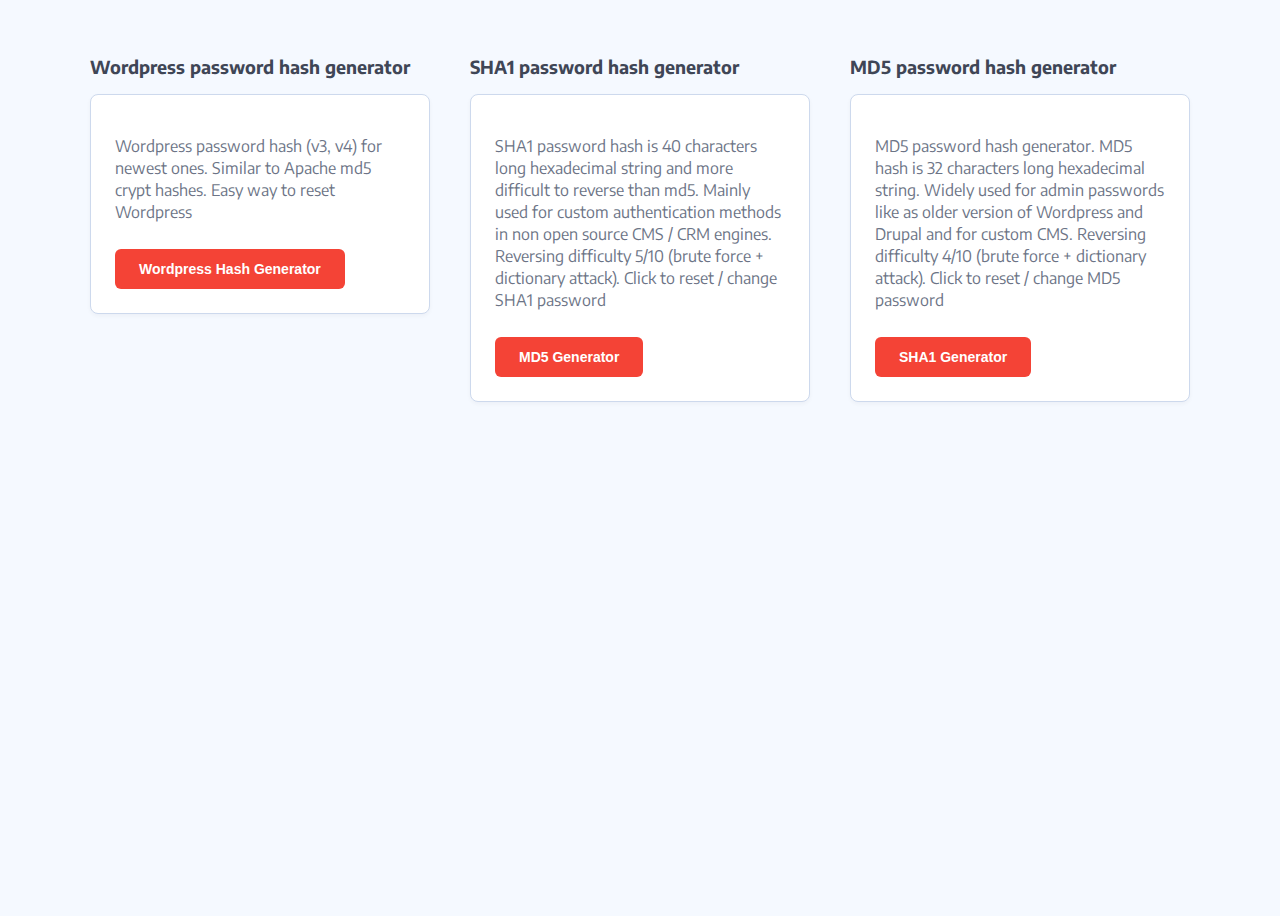
<file: index.html>
<!-- Theme URL: https://codepen.io/aaroniker/pen/qLvXKy -->
<!DOCTYPE html>
<html lang="en">
	<head>
		<meta charset="UTF-8">
		<title>Wordpress Password Hash Generator</title>
		<link rel="stylesheet" href="styles.css">
		<link href="https://fonts.googleapis.com/css?family=Encode+Sans:400,500,600,700" rel="stylesheet">
		<link rel="apple-touch-icon" sizes="57x57" href="favicon/apple-icon-57x57.png">
		<link rel="apple-touch-icon" sizes="60x60" href="favicon/apple-icon-60x60.png">
		<link rel="apple-touch-icon" sizes="72x72" href="favicon/apple-icon-72x72.png">
		<link rel="apple-touch-icon" sizes="76x76" href="favicon/apple-icon-76x76.png">
		<link rel="apple-touch-icon" sizes="114x114" href="favicon/apple-icon-114x114.png">
		<link rel="apple-touch-icon" sizes="120x120" href="favicon/apple-icon-120x120.png">
		<link rel="apple-touch-icon" sizes="144x144" href="favicon/apple-icon-144x144.png">
		<link rel="apple-touch-icon" sizes="152x152" href="favicon/apple-icon-152x152.png">
		<link rel="apple-touch-icon" sizes="180x180" href="favicon/apple-icon-180x180.png">
		<link rel="icon" type="image/png" sizes="192x192"  href="favicon/android-icon-192x192.png">
		<link rel="icon" type="image/png" sizes="32x32" href="favicon/favicon-32x32.png">
		<link rel="icon" type="image/png" sizes="96x96" href="favicon/favicon-96x96.png">
		<link rel="icon" type="image/png" sizes="16x16" href="favicon/favicon-16x16.png">
		<link rel="manifest" href="favicon/manifest.json">
		<meta name="msapplication-TileColor" content="#ffffff">
		<meta name="msapplication-TileImage" content="favicon/ms-icon-144x144.png">
		<meta name="theme-color" content="#ffffff">
		<meta name="viewport" content="width=device-width, initial-scale=1">
		<style>
			@media (min-width: 720px) {
				  .container {
				    grid-template-columns: repeat(2, 1fr);
				  }
				}
				@media (min-width: 1140px) {
				  .container {
				 	grid-template-columns: repeat(3, 1fr);
				  }
				}
		</style>
	</head>

	<body>
		<div class="container" id="app">
		    <div class="col">
		        <div class="box">
		            <h3>Wordpress password hash generator</h3>
		            <div>
		            	<p>Wordpress password hash (v3, v4) for newest ones. Similar to Apache md5 crypt hashes. Easy way to reset Wordpress</p>

		            	<a href="wordpress.html"><button class="btn" style="margin-top: 10px;" >Wordpress Hash Generator</button></a>


		            </div>
		        </div>
		    </div>
		    <div class="col">
		        <div class="box">
		            <h3>SHA1 password hash generator</h3>
		            <div>
		            	<p>SHA1 password hash is 40 characters long hexadecimal string and more difficult to reverse than md5. Mainly used for custom authentication methods in non open source CMS / CRM engines. Reversing difficulty 5/10 (brute force + dictionary attack). Click to reset / change SHA1 password</p>

		            	<a href="sha1.html"><button class="btn" style="margin-top: 10px;" >MD5 Generator</button></a>


		            </div>
		        </div>
		    </div>
		    <div class="col">
		        <div class="box">
		            <h3>MD5 password hash generator</h3>
		            <div>
		            	<p>MD5 password hash generator. MD5 hash is 32 characters long hexadecimal string. Widely used for admin passwords like as older version of Wordpress and Drupal and for custom CMS. Reversing difficulty 4/10 (brute force + dictionary attack). Click to reset / change MD5 password</p>

		            	<a href="md5.html"><button class="btn" style="margin-top: 10px;" >SHA1 Generator</button></a>


		            </div>
		        </div>
		    </div>
		</div>


	</body>
</html>
</file>
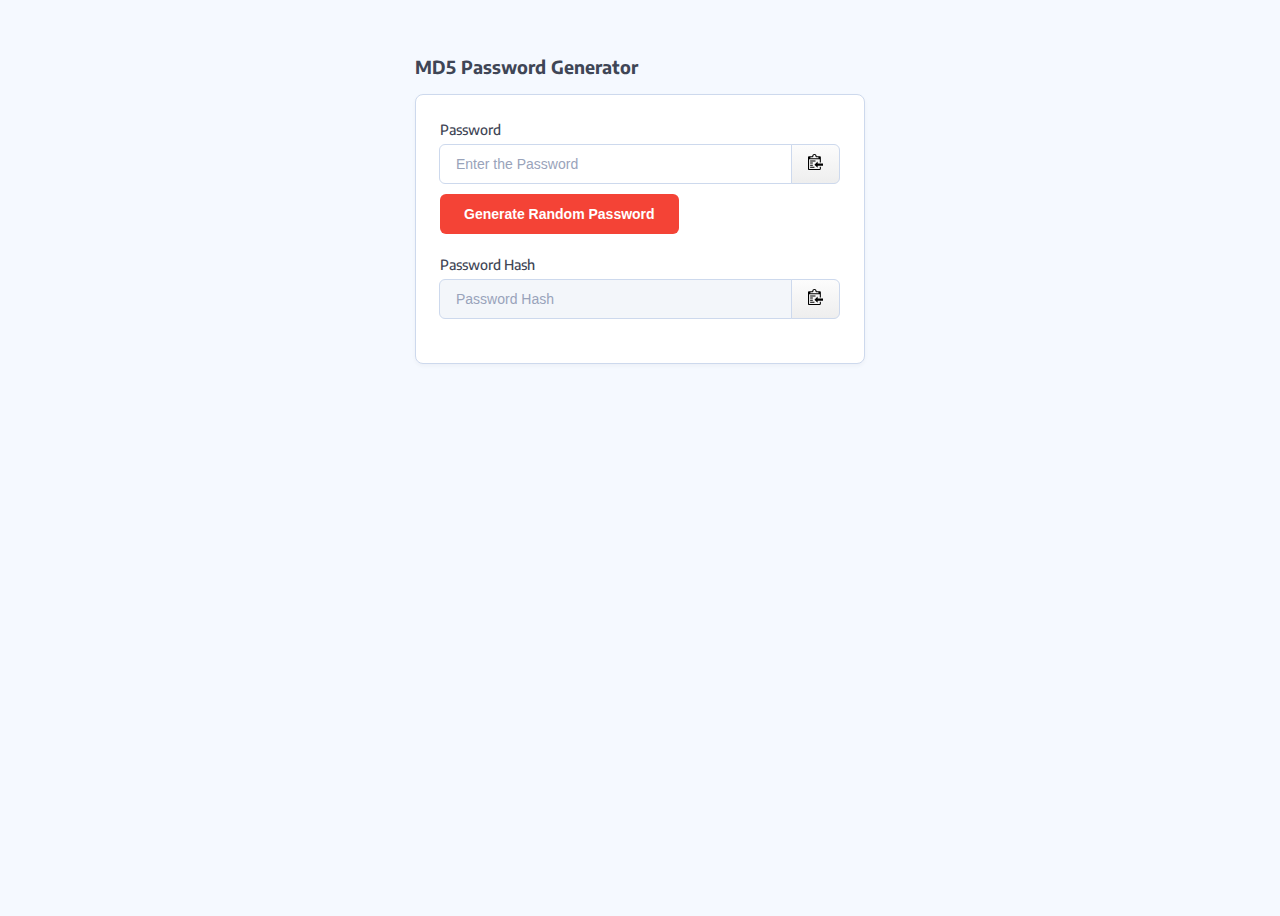
<file: md5.html>
<!-- Theme URL: https://codepen.io/aaroniker/pen/qLvXKy -->
<!DOCTYPE html>
<html lang="en">
	<head>
		<meta charset="UTF-8">
		<title>MD5 Password Hash Generator</title>
		<link rel="stylesheet" href="styles.css">
		<link href="https://fonts.googleapis.com/css?family=Encode+Sans:400,500,600,700" rel="stylesheet">
		<link rel="apple-touch-icon" sizes="57x57" href="favicon/apple-icon-57x57.png">
		<link rel="apple-touch-icon" sizes="60x60" href="favicon/apple-icon-60x60.png">
		<link rel="apple-touch-icon" sizes="72x72" href="favicon/apple-icon-72x72.png">
		<link rel="apple-touch-icon" sizes="76x76" href="favicon/apple-icon-76x76.png">
		<link rel="apple-touch-icon" sizes="114x114" href="favicon/apple-icon-114x114.png">
		<link rel="apple-touch-icon" sizes="120x120" href="favicon/apple-icon-120x120.png">
		<link rel="apple-touch-icon" sizes="144x144" href="favicon/apple-icon-144x144.png">
		<link rel="apple-touch-icon" sizes="152x152" href="favicon/apple-icon-152x152.png">
		<link rel="apple-touch-icon" sizes="180x180" href="favicon/apple-icon-180x180.png">
		<link rel="icon" type="image/png" sizes="192x192"  href="favicon/android-icon-192x192.png">
		<link rel="icon" type="image/png" sizes="32x32" href="favicon/favicon-32x32.png">
		<link rel="icon" type="image/png" sizes="96x96" href="favicon/favicon-96x96.png">
		<link rel="icon" type="image/png" sizes="16x16" href="favicon/favicon-16x16.png">
		<link rel="manifest" href="favicon/manifest.json">
		<meta name="msapplication-TileColor" content="#ffffff">
		<meta name="msapplication-TileImage" content="favicon/ms-icon-144x144.png">
		<meta name="theme-color" content="#ffffff">
		<meta name="viewport" content="width=device-width, initial-scale=1">
	</head>

<body>
    <div class="container" id="app">
        <div class="col">
            <div class="box">
                <h3>MD5 Password Generator</h3>
                <div>
                    <div class="form-element">
                        <label>Password</label>
                        <div class='input-group'>
                            <input class="form-field" type="text" id="password" placeholder="Enter the Password" oninput="updateHash()">
                            <span class="input-group-button">
                                <button class="btn-copy" type="button" data-clipboard-action="copy"
                                    data-clipboard-target="#password">
                                    <img class="clippy" src="assets/copy_icon.svg" width="15px" alt="Copy to clipboard">
                                </button>
                            </span>
                        </div>
                        <button class="btn" style="margin-top: 10px;" onclick="generateRandomPassword()">
                            Generate Random Password
                        </button>
                    </div>

                    <div class="form-element">
                        <label>Password Hash</label>
                        <div class='input-group'>
                            <input class="form-field" type="text" id="password-hash" value=""
                                placeholder="Password Hash" readonly />
                            <span class="input-group-button">
                                <button class="btn-copy" type="button" data-clipboard-action="copy"
                                    data-clipboard-target="#password-hash">
                                    <img class="clippy" src="assets/copy_icon.svg" width="15px" alt="Copy to clipboard">
                                </button>
                            </span>
                        </div>
                    </div>
                </div>
            </div>
        </div>

        <script src="js/php_functions.js"></script>
        <script src="js/md5.js"></script>
        <script src="js/hash.js"></script>

        <script>
            function randomPassword(length) {
                var chars = "abcdefghijklmnopqrstuvwxyz!@#$%^&*()-+<>£€ABCDEFGHIJKLMNOP1234567890éèêëçñøðåēčŭ";
                var pass = "";
                for (var x = 0; x < length; x++) {
                    var i = Math.floor(Math.random() * chars.length);
                    pass += chars.charAt(i);
                }
                return pass;
            }

            function generateRandomPassword() {
                var randomizedPassword = randomPassword(20);
                document.getElementById('password').value = randomizedPassword;
                document.getElementById('password-hash').value = HashPassword(randomizedPassword);
            }

            function updateHash() {
                document.getElementById('password-hash').value = HashPassword(document.getElementById('password').value);
            }

        </script>
        <script src="js/clipboard.min.js"></script>

        <!-- 3. Instantiate clipboard -->
        <script>
            var clipboard = new ClipboardJS('.btn-copy');
        </script>

</body>

</html>
</file>
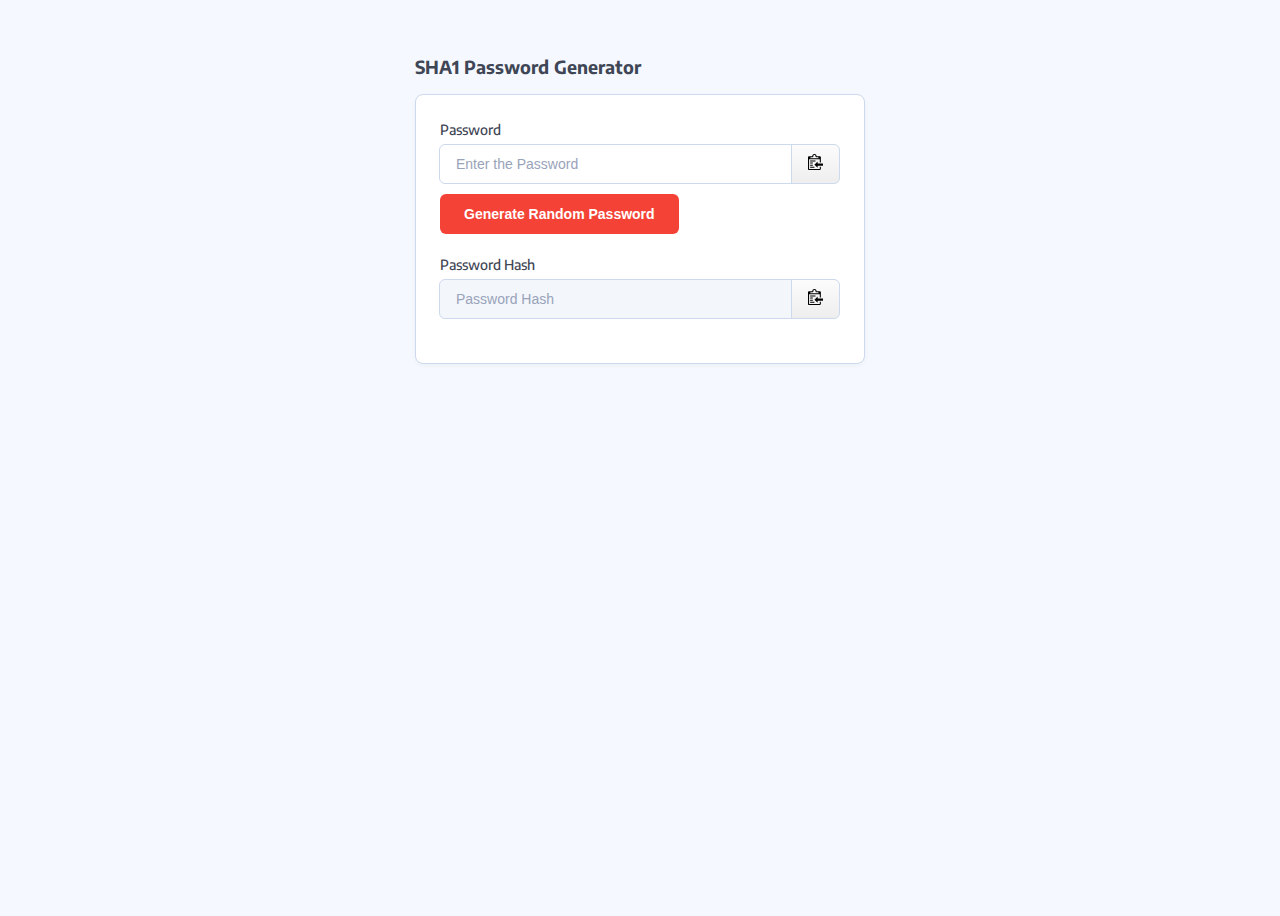
<file: sha1.html>
<!-- Theme URL: https://codepen.io/aaroniker/pen/qLvXKy -->
<!DOCTYPE html>
<html lang="en">
	<head>
		<meta charset="UTF-8">
		<title>SHA1 Password Hash Generator</title>
		<link rel="stylesheet" href="styles.css">
		<link href="https://fonts.googleapis.com/css?family=Encode+Sans:400,500,600,700" rel="stylesheet">
		<link rel="apple-touch-icon" sizes="57x57" href="favicon/apple-icon-57x57.png">
		<link rel="apple-touch-icon" sizes="60x60" href="favicon/apple-icon-60x60.png">
		<link rel="apple-touch-icon" sizes="72x72" href="favicon/apple-icon-72x72.png">
		<link rel="apple-touch-icon" sizes="76x76" href="favicon/apple-icon-76x76.png">
		<link rel="apple-touch-icon" sizes="114x114" href="favicon/apple-icon-114x114.png">
		<link rel="apple-touch-icon" sizes="120x120" href="favicon/apple-icon-120x120.png">
		<link rel="apple-touch-icon" sizes="144x144" href="favicon/apple-icon-144x144.png">
		<link rel="apple-touch-icon" sizes="152x152" href="favicon/apple-icon-152x152.png">
		<link rel="apple-touch-icon" sizes="180x180" href="favicon/apple-icon-180x180.png">
		<link rel="icon" type="image/png" sizes="192x192"  href="favicon/android-icon-192x192.png">
		<link rel="icon" type="image/png" sizes="32x32" href="favicon/favicon-32x32.png">
		<link rel="icon" type="image/png" sizes="96x96" href="favicon/favicon-96x96.png">
		<link rel="icon" type="image/png" sizes="16x16" href="favicon/favicon-16x16.png">
		<link rel="manifest" href="favicon/manifest.json">
		<meta name="msapplication-TileColor" content="#ffffff">
		<meta name="msapplication-TileImage" content="favicon/ms-icon-144x144.png">
		<meta name="theme-color" content="#ffffff">
		<meta name="viewport" content="width=device-width, initial-scale=1">
	</head>

<body>
    <div class="container" id="app">
        <div class="col">
            <div class="box">
                <h3>SHA1 Password Generator</h3>
                <div>
                    <div class="form-element">
                        <label>Password</label>
                        <div class='input-group'>
                            <input class="form-field" type="text" id="password" placeholder="Enter the Password" oninput="updateHash()">
                            <span class="input-group-button">
                                <button class="btn-copy" type="button" data-clipboard-action="copy"
                                    data-clipboard-target="#password">
                                    <img class="clippy" src="assets/copy_icon.svg" width="15px" alt="Copy to clipboard">
                                </button>
                            </span>
                        </div>
                        <button class="btn" style="margin-top: 10px;" onclick="generateRandomPassword()">
                            Generate Random Password
                        </button>
                    </div>

                    <div class="form-element">
                        <label>Password Hash</label>
                        <div class='input-group'>
                            <input class="form-field" type="text" id="password-hash" value=""
                                placeholder="Password Hash" readonly />
                            <span class="input-group-button">
                                <button class="btn-copy" type="button" data-clipboard-action="copy"
                                    data-clipboard-target="#password-hash">
                                    <img class="clippy" src="assets/copy_icon.svg" width="15px" alt="Copy to clipboard">
                                </button>
                            </span>
                        </div>
                    </div>
                </div>
            </div>
        </div>

        <script src="js/php_functions.js"></script>
        <script src="js/md5.js"></script>
        <script src="js/hash.js"></script>

        <script>
            function randomPassword(length) {
                var chars = "abcdefghijklmnopqrstuvwxyz!@#$%^&*()-+<>£€ABCDEFGHIJKLMNOP1234567890éèêëçñøðåēčŭ";
                var pass = "";
                for (var x = 0; x < length; x++) {
                    var i = Math.floor(Math.random() * chars.length);
                    pass += chars.charAt(i);
                }
                return pass;
            }

            function generateRandomPassword() {
                var randomizedPassword = randomPassword(20);
                document.getElementById('password').value = randomizedPassword;
                document.getElementById('password-hash').value = HashPassword(randomizedPassword);
            }

            function updateHash() {
                document.getElementById('password-hash').value = HashPassword(document.getElementById('password').value);
            }

        </script>
        <script src="js/clipboard.min.js"></script>

        <!-- 3. Instantiate clipboard -->
        <script>
            var clipboard = new ClipboardJS('.btn-copy');
        </script>

</body>

</html>
</file>
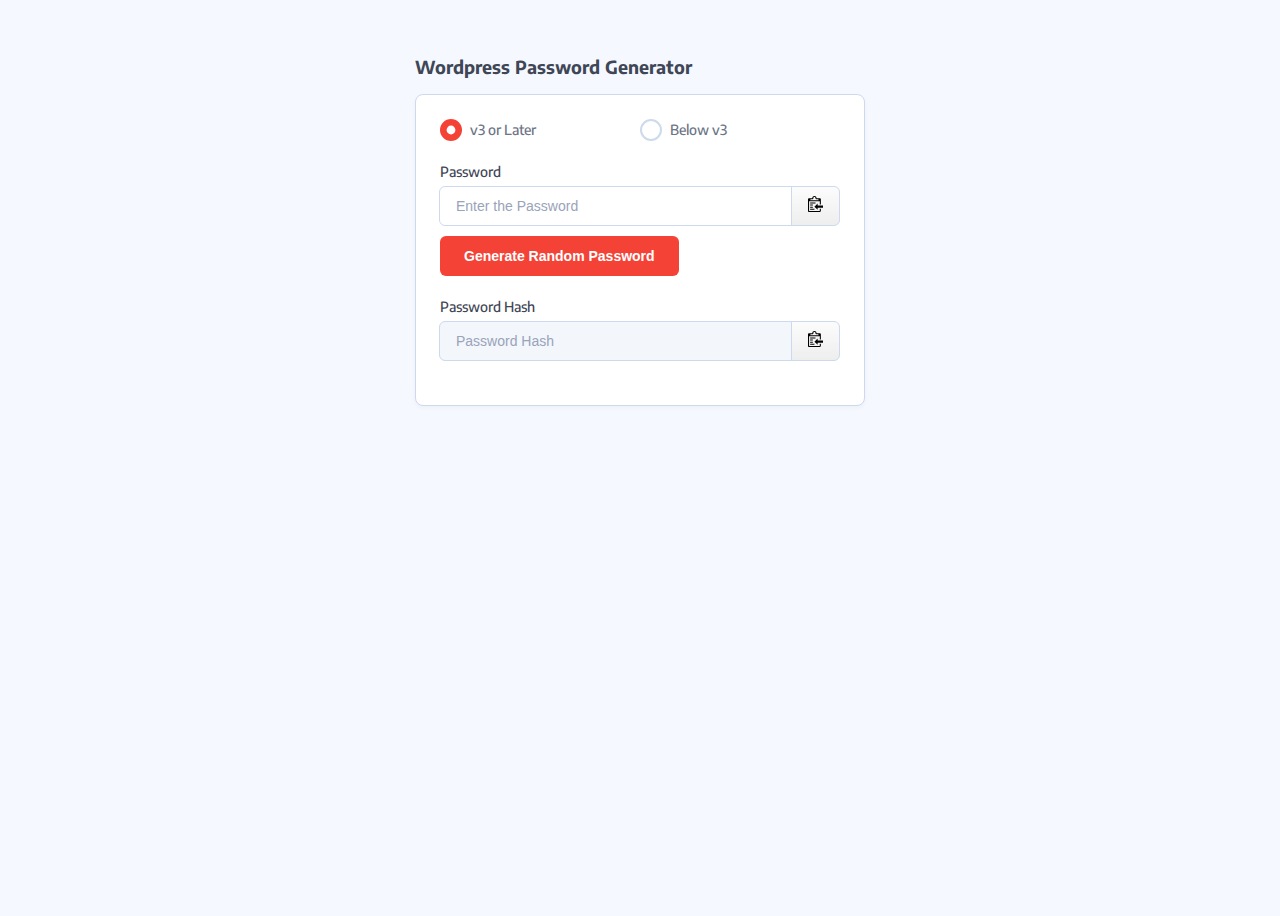
<file: wordpress.html>
<!-- Theme URL: https://codepen.io/aaroniker/pen/qLvXKy -->
<!DOCTYPE html>
<html lang="en">
	<head>
		<meta charset="UTF-8">
		<title>Wordpress Password Hash Generator</title>
		<link rel="stylesheet" href="styles.css">
		<link href="https://fonts.googleapis.com/css?family=Encode+Sans:400,500,600,700" rel="stylesheet">
		<link rel="apple-touch-icon" sizes="57x57" href="favicon/apple-icon-57x57.png">
		<link rel="apple-touch-icon" sizes="60x60" href="favicon/apple-icon-60x60.png">
		<link rel="apple-touch-icon" sizes="72x72" href="favicon/apple-icon-72x72.png">
		<link rel="apple-touch-icon" sizes="76x76" href="favicon/apple-icon-76x76.png">
		<link rel="apple-touch-icon" sizes="114x114" href="favicon/apple-icon-114x114.png">
		<link rel="apple-touch-icon" sizes="120x120" href="favicon/apple-icon-120x120.png">
		<link rel="apple-touch-icon" sizes="144x144" href="favicon/apple-icon-144x144.png">
		<link rel="apple-touch-icon" sizes="152x152" href="favicon/apple-icon-152x152.png">
		<link rel="apple-touch-icon" sizes="180x180" href="favicon/apple-icon-180x180.png">
		<link rel="icon" type="image/png" sizes="192x192"  href="favicon/android-icon-192x192.png">
		<link rel="icon" type="image/png" sizes="32x32" href="favicon/favicon-32x32.png">
		<link rel="icon" type="image/png" sizes="96x96" href="favicon/favicon-96x96.png">
		<link rel="icon" type="image/png" sizes="16x16" href="favicon/favicon-16x16.png">
		<link rel="manifest" href="favicon/manifest.json">
		<meta name="msapplication-TileColor" content="#ffffff">
		<meta name="msapplication-TileImage" content="favicon/ms-icon-144x144.png">
		<meta name="theme-color" content="#ffffff">
		<meta name="viewport" content="width=device-width, initial-scale=1">
	</head>

<body>
    <div class="container" id="app">
        <div class="col">
            <div class="box">
                <h3>Wordpress Password Generator</h3>
                <div>
                    <div class="demo-toggle">
                        <label class="radio">
                            <input type="radio" name="r" value="1" checked="">
                            <span>v3 or Later</span>
                        </label>
                        <label class="radio">
                            <input type="radio" name="r" value="2">
                            <span>Below v3</span>
                        </label>
                    </div>

                    <div class="form-element">
                        <label>Password</label>
                        <div class='input-group'>
                            <input class="form-field" type="text" id="password" placeholder="Enter the Password" oninput="updateHash()">
                            <span class="input-group-button">
                                <button class="btn-copy" type="button" data-clipboard-action="copy"
                                    data-clipboard-target="#password">
                                    <img class="clippy" src="assets/copy_icon.svg" width="15px" alt="Copy to clipboard">
                                </button>
                            </span>
                        </div>
                        <button class="btn" style="margin-top: 10px;" onclick="generateRandomPassword()">
                            Generate Random Password
                        </button>
                    </div>

                    <div class="form-element">
                        <label>Password Hash</label>
                        <div class='input-group'>
                            <input class="form-field" type="text" id="password-hash" value=""
                                placeholder="Password Hash" readonly />
                            <span class="input-group-button">
                                <button class="btn-copy" type="button" data-clipboard-action="copy"
                                    data-clipboard-target="#password-hash">
                                    <img class="clippy" src="assets/copy_icon.svg" width="15px" alt="Copy to clipboard">
                                </button>
                            </span>
                        </div>
                    </div>
                </div>
            </div>
        </div>

        <script src="js/php_functions.js"></script>
        <script src="js/md5.js"></script>
        <script src="js/hash.js"></script>

        <script>
            function randomPassword(length) {
                var chars = "abcdefghijklmnopqrstuvwxyz!@#$%^&*()-+<>£€ABCDEFGHIJKLMNOP1234567890éèêëçñøðåēčŭ";
                var pass = "";
                for (var x = 0; x < length; x++) {
                    var i = Math.floor(Math.random() * chars.length);
                    pass += chars.charAt(i);
                }
                return pass;
            }

            function generateRandomPassword() {
                var randomizedPassword = randomPassword(20);
                document.getElementById('password').value = randomizedPassword;
                document.getElementById('password-hash').value = HashPassword(randomizedPassword);
            }

            function updateHash() {
                document.getElementById('password-hash').value = HashPassword(document.getElementById('password').value);
            }

        </script>
        <script src="js/clipboard.min.js"></script>

        <!-- 3. Instantiate clipboard -->
        <script>
            var clipboard = new ClipboardJS('.btn-copy');
        </script>

</body>

</html>
</file>
<file: styles.css>
:root {
  --primary-1: #f44336;
  --primary-2: #1e88e5;
  --primary-3: #fdd835;
  --border: #cdd9ed;
  --border-hover: #99a3ba;
  --text-color: #6c7486;
  --text-color-headline: #3f4656;
  --shadow: rgba(22, 30, 50, 0.04);
}
body {
  font-family: 'Encode Sans';
  font-size: 16px;
  line-height: 22px;
  color: var(--text-color);
  background: #f5f9ff;
}
.clippy {
  margin-top: -3px;
  position: relative;
  top: 3px;
}
.input-group-button {
  width: 1%;
  vertical-align: middle;
}
.input-group-button:last-child .btn-copy {
  margin-left: -2px;
}
.input-group input, .input-group-button {
  display: table-cell;
}
.input-group {
  display: table;
}
.input-group input:first-child, .input-group-button:first-child .btn-copy {
  border-top-right-radius: 0;
  border-bottom-right-radius: 0;
}
.input-group input {
  position: relative;
  width: 100%;
}
.btn-copy {
  position: relative;
    display: inline-block;
    padding: 8px 16px;
    margin-top: -1px;
    line-height: 22px;
    color: #333;
    white-space: nowrap;
    vertical-align: middle;
    cursor: pointer;
    background-color: #eee;
    background-image: linear-gradient(#fcfcfc,#eee);
    border: 1px solid var(--border);
    border-top-right-radius: 6px;
    border-bottom-right-radius: 6px;
    -webkit-user-select: none;
    -moz-user-select: none;
    -ms-user-select: none;
    user-select: none;
    -webkit-appearance: none;

}
.form-field {
  --color: var(--primary-1);
  outline: none;
  -webkit-appearance: none;
  background: #fff;
  border: 1px solid var(--border);
  padding: 8px 16px;
  line-height: 22px;
  font-size: 14px;
  font-weight: 500;
  color: var(--text-color);
  border-radius: 6px 0 0 6px;
  transition: border 0.3s ease;
  margin: -1px;
}

img {
  border: 0;
}
.form-field::placeholder {
  color: var(--border-hover);
}
.form-field:focus {
  outline: none;
  border-color: var(--color);
}
.form-element {
  margin-bottom: 20px;
}
.form-element label {
  display: block;
  margin-bottom: 4px;
  font-size: 14px;
  color: var(--text-color-headline);
  font-weight: 500;
}
.iconList {
  margin: 0;
  padding: 0;
  list-style: none;
}
.iconList li {
  --color: var(--primary-1);
  margin: 0 0 20px 0;
  border: 1px solid var(--border);
  border-radius: 6px;
  padding: 12px;
}
.iconList li:last-child {
  margin-bottom: 0;
}
.iconList li a {
  display: flex;
  align-items: center;
  position: relative;
  text-decoration: none;
}
.iconList li a .icon {
  width: 44px;
  height: 44px;
  position: relative;
  margin-right: 12px;
}
.iconList li a .icon:before {
  content: '';
  top: 0;
  left: 0;
  right: 0;
  bottom: 0;
  position: absolute;
  border-radius: 50%;
  display: block;
  background: var(--color);
  opacity: 0.1;
}
.iconList li a .icon svg {
  display: block;
  position: absolute;
  left: 50%;
  top: 50%;
  width: 20px;
  height: 20px;
  fill: var(--color);
  transform: translate(-50%, -50%);
}
.iconList li a .text {
  color: var(--text-color-headline);
  font-weight: 600;
  font-size: 14px;
}
.iconList li a .text small {
  display: block;
  font-size: 12px;
  font-weight: 500;
  opacity: 0.75;
  color: var(--text-color);
}
.iconList li a > svg {
  position: absolute;
  display: block;
  right: 0;
  top: 50%;
  transform: translateY(-50%);
  transition: transform 0.3s ease;
  fill: var(--border-hover);
}
.iconList li a:hover > svg {
  transform: translateY(-50%) translateX(2px);
}
.radioGroup {
  --color: var(--primary-1);
  --border-width: 2px;
  display: flex;
  font-size: 14px;
  font-weight: 600;
}
.radioGroup label {
  cursor: pointer;
}
.radioGroup label input {
  display: none;
}
.radioGroup label input + span {
  display: block;
  position: relative;
  padding: 7px 20px;
  border: var(--border-width) solid var(--border);
  transition: background 0.3s ease, border-color 0.3s ease;
}
.radioGroup label input:checked + span {
  z-index: 2;
  background: var(--color);
  border-color: var(--color);
  color: #fff;
}
.radioGroup label:hover input + span {
  z-index: 1;
  border-color: var(--color);
}
.radioGroup label:first-child input + span {
  border-radius: 6px 0 0 6px;
}
.radioGroup label:last-child input + span {
  border-radius: 0 6px 6px 0;
}
.radioGroup label:not(:first-child) {
  margin-left: calc(var(--border-width) * -1);
}
.checkbox, .radio, .switch {
  --color: var(--primary-1);
  --border-hover: var(--primary-1);
  --border-width: 2px;
  margin: 0 0 12px 0;
  display: table;
  cursor: pointer;
}
.checkbox.inline, .radio.inline, .switch.inline {
  margin: 0 12px 0 0;
  display: inline-block;
}
.checkbox input, .radio input, .switch input {
  display: none;
}
.checkbox input + span, .radio input + span, .switch input + span {
  color: var(--text-color);
  height: 22px;
  font-size: 14px;
  font-weight: 500;
  position: relative;
  display: block;
}
.checkbox input + span:before, .radio input + span:before, .switch input + span:before, .checkbox input + span:after, .radio input + span:after, .switch input + span:after {
  content: '';
  display: block;
  left: 0;
  top: 0;
  position: absolute;
}
.checkbox input + span:before, .radio input + span:before, .switch input + span:before {
  height: 22px;
  border: var(--border-width) solid var(--border);
  background: #fff;
  transition: background 0.3s ease, border-color 0.3s ease;
}
.checkbox input + span:after, .radio input + span:after, .switch input + span:after {
  transition: transform 0.3s ease, opacity 0.2s ease, background 0.2s ease;
}
.checkbox input:checked + span:before, .radio input:checked + span:before, .switch input:checked + span:before {
  background: var(--color);
  border-color: var(--color);
}
.checkbox input:checked + span:after, .radio input:checked + span:after, .switch input:checked + span:after {
  transition: opacity 0.3s ease, background 0.3s ease, transform 0.6s cubic-bezier(0.175, 0.88, 0.32, 1.2);
}
.checkbox:hover input:not(:checked) + span:before, .radio:hover input:not(:checked) + span:before, .switch:hover input:not(:checked) + span:before {
  border-color: var(--border-hover);
}
.checkbox input + span, .radio input + span {
  padding-left: 22px;
}
.checkbox input + span:not(:empty), .radio input + span:not(:empty) {
  padding-left: 30px;
}
.checkbox input + span:before, .radio input + span:before {
  width: 22px;
}
.checkbox input + span:after, .radio input + span:after {
  opacity: 0;
}
.checkbox input:checked + span:after, .radio input:checked + span:after {
  opacity: 1;
}
.checkbox input + span:before {
  border-radius: 6px;
}
.checkbox input + span:after {
  width: 5px;
  height: 9px;
  border: 2px solid #fff;
  border-top: 0;
  border-left: 0;
  left: 8px;
  top: 5px;
  transform: rotate(20deg);
}
.checkbox input:checked + span:after {
  transform: rotate(43deg) translate(1px, 0);
}
.radio input + span:before, .radio input + span:after {
  border-radius: 50%;
}
.radio input + span:after {
  width: 22px;
  height: 22px;
  background: #fff;
  opacity: 0;
  transform: scale(0.6);
}
.radio input:checked + span:after {
  background: #fff;
  transform: scale(0.4);
}
.switch input + span {
  padding-left: 38px;
}
.switch input + span:not(:empty) {
  padding-left: 46px;
}
.switch input + span:before {
  width: 38px;
  border-radius: 11px;
}
.switch input + span:after {
  left: 4px;
  top: 4px;
  border-radius: 50%;
  width: 14px;
  height: 14px;
  background: var(--border);
}
.switch input:checked + span:after {
  background: #fff;
  transform: translateX(16px) scale(0.9);
}
.switch:hover input:not(:checked) + span:after {
  background: var(--border-hover);
}
.btn {
  --color: var(--primary-1);
  --text: #fff;
  display: inline-block;
  text-align: center;
  vertical-align: middle;
  touch-action: manipulation;
  position: relative;
  white-space: nowrap;
  border: none;
  color: var(--text);
  padding: 9px 24px;
  font-size: 14px;
  line-height: 22px;
  font-weight: 600;
  background: var(--color);
  border-radius: 6px;
  text-decoration: none;
  transition: all 0.3s ease;
}
.btn:link, .btn:active, .btn:visited, .btn:focus {
  color: var(--text);
}
.btn svg {
  position: relative;
  left: -4px;
  width: 18px;
  height: 18px;
  display: inline-block;
  vertical-align: top;
  font-weight: normal;
  margin: 2px 0;
  fill: var(--text);
}
.btn svg.right {
  left: auto;
  right: -4px;
}
.btn.icon {
  padding: 9px;
}
.btn.icon svg {
  left: auto;
  right: auto;
  display: block;
  margin: 2px;
}
.btn.sm {
  font-size: 14px;
  border-radius: 6px;
  padding: 6px 16px;
}
.btn.sm.icon {
  padding: 6px;
}
.btn.sm.icon svg {
  margin: 3px;
}
.btn.sm svg {
  width: 16px;
  height: 16px;
  margin: 3px 0;
}
.btn.border {
  --text: var(--color);
  background: none;
}
.btn.border:before {
  content: '';
  left: 0;
  right: 0;
  top: 0;
  bottom: 0;
  position: absolute;
  z-index: 0;
  border-radius: inherit;
  transition: border-color 0.3s ease;
  border: 1px solid var(--color);
}
h3 {
  font-family: 'Encode Sans';
  font-weight: 700;
  font-size: 18px;
  color: var(--text-color-headline);
  margin: 0 0 16px 0;
}
.container {
  padding: 24px 0;
  margin: 0 auto;
}
@media (min-width: 720px) {
  .container {
    padding: 32px 0;
    max-width: 720px;
    display: grid;
    grid-gap: 20px;
    grid-auto-rows: min-content;
    grid-template-columns: repeat(1, 1fr);
  }
}
@media (min-width: 1140px) {
  .container {
    padding: 48px 0;
    max-width: 1100px;
    display: grid;
    grid-gap: 40px;
    grid-auto-rows: min-content;
    grid-template-columns: repeat(1, 1fr);
  }
}
@media (min-width: 720px) {
  .container .col {
    display: flex;
    align-content: space-between;
    flex-wrap: wrap;
  }
  .container .col .box {
    flex: 0 0 100%;
  }
}
.container h3 {
  display: flex;
  justify-content: space-between;
  align-items: center;
  height: 22px;
}
.container h3 small {
  color: var(--border-hover);
  font-size: 12px;
  font-weight: 600;
  display: flex;
  align-items: center;
}
.container h3 small span {
  display: block;
  background: var(--primary-1);
  color: #fff;
  text-transform: uppercase;
  font-style: normal;
  font-size: 10px;
  font-weight: 700;
  line-height: 18px;
  border-radius: 9px;
  padding: 0 8px;
  margin: 0 4px 0 0;
}
.container .box {
  max-width: 450px;
  margin: 0 auto;
}
.container .box > div {
  padding: 24px;
  background: #fff;
  border-radius: 8px;
  box-shadow: 0 2px 4px var(--shadow);
  border: 1px solid var(--border);
  margin: 0 0 40px 0;
}
.container .box > div .demo-toggle {
  display: flex;
  flex-wrap: wrap;
  margin: 0 0 20px 0;
}
.container .box > div .demo-toggle:last-child {
  margin-bottom: 0;
}
.container .box > div .demo-toggle label {
  flex: 0 0 50%;
  display: block;
  margin: 0;
}
.container .box > div .demo-button {
  margin-bottom: 20px;
}
.container .box > div .demo-button:last-child {
  margin-bottom: 0;
}
.container .box > div .demo-button .btn {
  margin: 0 8px 0 0;
}
.container .box > div .demo-button .btn:last-child {
  margin-right: 0;
}
.container .box > div .demo-color {
  display: flex;
  align-items: center;
  justify-content: space-between;
  margin: 0 0 20px 0;
  position: relative;
}
.container .box > div .demo-color:last-child {
  margin-bottom: 0;
}
.container .box > div .demo-color .preview {
  display: flex;
  align-items: center;
}
.container .box > div .demo-color .preview > span {
  --background: #000;
  display: block;
  width: 46px;
  height: 46px;
  flex-basis: 46px;
  border-radius: 12px;
  margin: 0 20px 0 0;
  background: var(--background);
}
.container .box > div .demo-color .preview .edit strong {
  font-weight: 600;
  color: var(--text-color-headline);
}
.container .box > div .demo-color .preview .edit .input {
  display: flex;
}
.container .box > div .demo-color .preview .edit .input input {
  line-height: 22px;
  padding: 0;
  display: block;
  border: 0;
  background: none;
}
.container .box > div .demo-color .examples {
  position: relative;
}
.container .box > div .demo-color .examples span {
  cursor: pointer;
  width: 18px;
  height: 18px;
  display: block;
  z-index: 2;
  position: relative;
  transition: transform 0.3s ease, background 0.2s ease;
}
.container .box > div .demo-color .examples span i, .container .box > div .demo-color .examples span i:before {
  width: 8px;
  height: 8px;
  background: var(--border);
  display: block;
  position: absolute;
  border-radius: 2px;
  transition: border-radius 0.2s ease, background 0.2s ease;
}
.container .box > div .demo-color .examples span i:before {
  content: '';
}
.container .box > div .demo-color .examples span i:first-child {
  left: 0;
  top: 0;
}
.container .box > div .demo-color .examples span i:first-child:before {
  top: 0;
  left: 10px;
}
.container .box > div .demo-color .examples span i:last-child {
  left: 0;
  bottom: 0;
}
.container .box > div .demo-color .examples span i:last-child:before {
  bottom: 0;
  left: 10px;
}
.container .box > div .demo-color .examples div {
  opacity: 0;
  visibility: hidden;
  position: absolute;
  transform: scaleY(0.8);
  transform-origin: 50% 0;
  background: #fff;
  z-index: 1;
  border-radius: 8px;
  box-shadow: 0 2px 4px var(--shadow);
  border: 1px solid var(--border);
  padding: 34px 8px 8px 8px;
  top: -8px;
  right: -8px;
  width: 80px;
  transition: opacity 0.2s ease, visibility 0.2s ease, transform 0.3s cubic-bezier(0.4, 0.6, 0.5, 1.2);
}
.container .box > div .demo-color .examples div ul {
  list-style: none;
  display: grid;
  grid-gap: 6px;
  grid-template-columns: repeat(3, 1fr);
  margin: 0 0 6px 0;
  padding: 0 0 6px 0;
  border-bottom: 1px solid var(--border);
}
.container .box > div .demo-color .examples div ul:last-child {
  margin-bottom: 0;
  padding-bottom: 0;
  border-bottom: 0;
}
.container .box > div .demo-color .examples div ul li {
  --color: #000;
  width: 100%;
  padding-bottom: 100%;
  border-radius: 4px;
  cursor: pointer;
  background: var(--color);
  transition: transform 0.3s cubic-bezier(0.4, 0.6, 0.5, 1.2);
}
.container .box > div .demo-color .examples div ul li:hover {
  transform: scale(0.9);
}
.container .box > div .demo-color .examples.open {
  z-index: 3;
}
.container .box > div .demo-color .examples.open span {
  background: var(--border);
  transform: rotate(45deg) scale(0.8);
}
.container .box > div .demo-color .examples.open span i, .container .box > div .demo-color .examples.open span i:before {
  border-radius: 0;
  background: #fff;
}
.container .box > div .demo-color .examples.open div {
  opacity: 1;
  visibility: visible;
  transform: scaleY(1);
}
html {
  box-sizing: border-box;
  -webkit-font-smoothing: antialiased;
}
* {
  box-sizing: inherit;
}
*:before, *:after {
  box-sizing: inherit;
}
body {
  min-height: 100vh;
}
body .dribbble {
  position: fixed;
  display: block;
  right: 20px;
  bottom: 20px;
  opacity: 0.5;
  transition: all 0.4s ease;
}
body .dribbble:hover {
  opacity: 1;
}
body .dribbble img {
  display: block;
  height: 36px;
}
input:-moz-read-only { /* For Firefox */
  background-color: #f3f6fa;
}

input:read-only {
  background-color: #f3f6fa;
}
</file>
